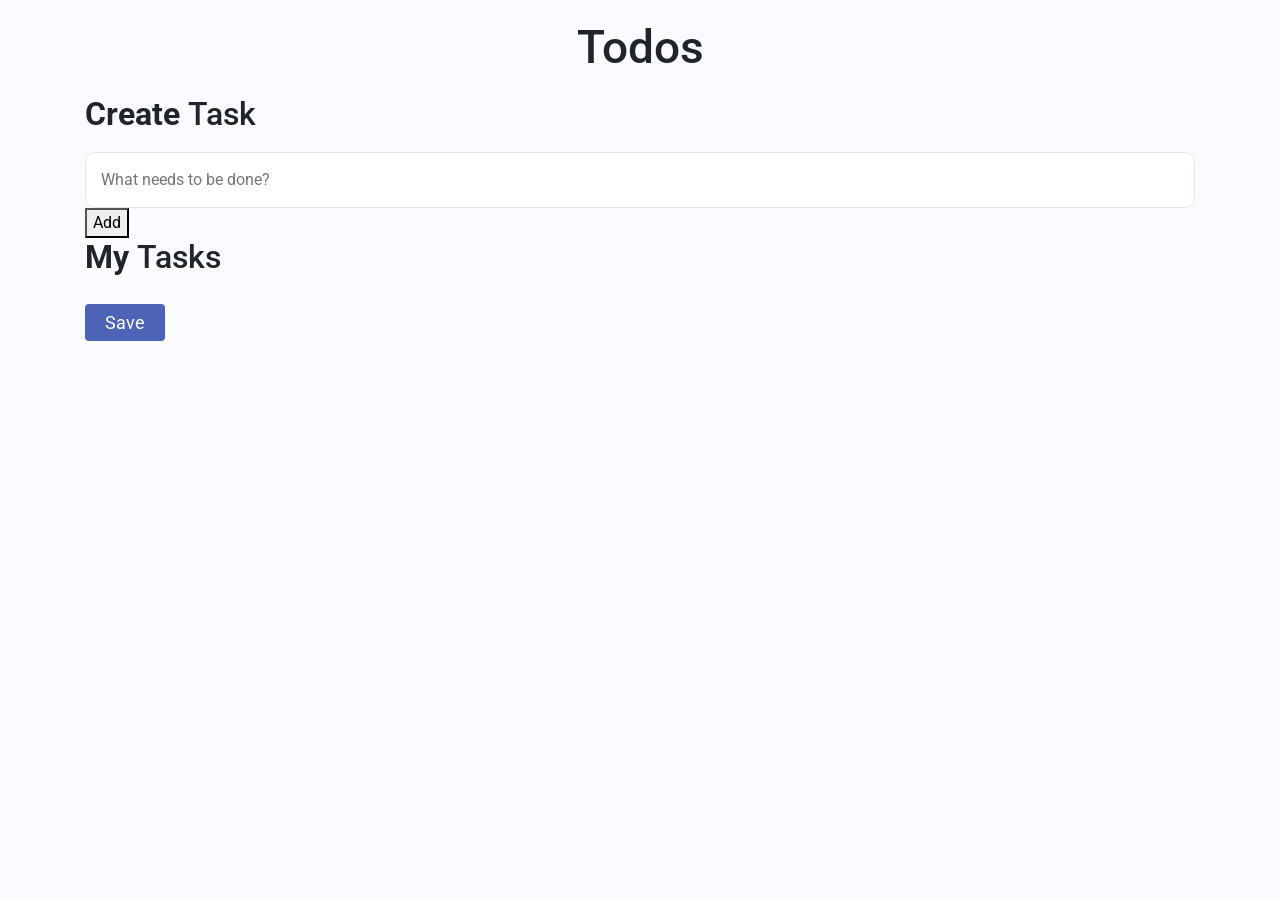
<file: todo.html>
<!DOCTYPE html>
<html>

<head>
    <link rel="stylesheet" href="https://stackpath.bootstrapcdn.com/bootstrap/4.5.2/css/bootstrap.min.css" integrity="sha384-JcKb8q3iqJ61gNV9KGb8thSsNjpSL0n8PARn9HuZOnIxN0hoP+VmmDGMN5t9UJ0Z" crossorigin="anonymous" />
    <script src="https://code.jquery.com/jquery-3.5.1.slim.min.js" integrity="sha384-DfXdz2htPH0lsSSs5nCTpuj/zy4C+OGpamoFVy38MVBnE+IbbVYUew+OrCXaRkfj" crossorigin="anonymous"></script>
    <script src="https://cdn.jsdelivr.net/npm/popper.js@1.16.1/dist/umd/popper.min.js" integrity="sha384-9/reFTGAW83EW2RDu2S0VKaIzap3H66lZH81PoYlFhbGU+6BZp6G7niu735Sk7lN" crossorigin="anonymous"></script>
    <script src="https://stackpath.bootstrapcdn.com/bootstrap/4.5.2/js/bootstrap.min.js" integrity="sha384-B4gt1jrGC7Jh4AgTPSdUtOBvfO8shuf57BaghqFfPlYxofvL8/KUEfYiJOMMV+rV" crossorigin="anonymous"></script>
    <link rel="stylesheet" href="https://cdnjs.cloudflare.com/ajax/libs/font-awesome/6.0.0-beta3/css/all.min.css">

    
    <link rel="stylesheet" href="https://cdnjs.cloudflare.com/ajax/libs/font-awesome/6.0.0-beta3/css/all.min.css">
    <link rel="stylesheet" href="todo.css">  
</head>

<body>
    
    <div class="todos-bg-container">
        <div class="container">
            <div class="row">
                <div class="col-12">
                    <h1 class="todos-heading">Todos</h1>
                    <h1 class="create-task-heading">
                        Create <span class="create-task-heading-subpart">Task</span>
                    </h1>
                    <input type="text" id="todoUserInput" placeholder="What needs to be done?" class="todo-user-input" />
                    <button class="add-todo-button" id='addTodoButton'>Add</button>
                    <h1 class="todo-items-heading">
                        My <span class="todo-items-heading-subpart">Tasks</span>
                    </h1>
                    <ul class="todo-items-container" id="todoItemsContainer"></ul>
                    <button class="button" id="saveTodoButton">Save</button>
                </div>
            </div>
        </div>
    </div>
<script src="todo.js"></script>
</body>

</html>
</file>
<file: todo.css>
@import url("https://fonts.googleapis.com/css2?family=Bree+Serif&family=Caveat:wght@400;700&family=Lobster&family=Monoton&family=Open+Sans:ital,wght@0,400;0,700;1,400;1,700&family=Playfair+Display+SC:ital,wght@0,400;0,700;1,700&family=Playfair+Display:ital,wght@0,400;0,700;1,700&family=Roboto:ital,wght@0,400;0,700;1,400;1,700&family=Source+Sans+Pro:ital,wght@0,400;0,700;1,700&family=Work+Sans:ital,wght@0,400;0,700;1,700&display=swap");

.todos-bg-container {
    background-color: #f9fbfe;
    height: 100vh;
}

.todos-heading {
    text-align: center;
    font-family: "Roboto";
    font-size: 46px;
    font-weight: 500;
    margin-top: 20px;
    margin-bottom: 20px;
}

.create-task-heading {
    font-family: "Roboto";
    font-size: 32px;
    font-weight: 700;
}

.create-task-heading-subpart {
    font-family: "Roboto";
    font-size: 32px;
    font-weight: 500;
}

.todo-items-heading {
    font-family: "Roboto";
    font-size: 32px;
    font-weight: 700;
}

.todo-items-heading-subpart {
    font-family: "Roboto";
    font-size: 32px;
    font-weight: 500;
}

.todo-items-container {
    margin: 0px;
    padding: 0px;
}

.todo-item-container {
    margin-top: 15px;
}

.todo-user-input {
    background-color: white;
    width: 100%;
    border-style: solid;
    border-width: 1px;
    border-color: #e4e7eb;
    border-radius: 10px;
    margin-top: 10px;
    padding: 15px;
}

.button {
    color: white;
    background-color: #4c63b6;
    font-family: "Roboto";
    font-size: 18px;
    border-width: 0px;
    border-radius: 4px;
    margin-top: 20px;
    margin-bottom: 50px;
    padding-top: 5px;
    padding-bottom: 5px;
    padding-right: 20px;
    padding-left: 20px;
}

.label-container {
    background-color: #e6f6ff;
    width: 100%;
    border-style: solid;
    border-width: 5px;
    border-color: #096f92;
    border-right: none;
    border-top: none;
    border-bottom: none;
    border-radius: 4px;
}

.checkbox-input {
    width: 20px;
    height: 20px;
    margin-top: 12px;
    margin-right: 12px;
}

.checkbox-label {
    font-family: "Roboto";
    font-size: 16px;
    font-weight: 400;
    width: 82%;
    margin: 0px;
    padding-top: 10px;
    padding-bottom: 10px;
    padding-left: 20px;
    padding-right: 20px;
    border-radius: 5px;
}

.delete-icon-container {
    text-align: right;
    width: 18%;
}

.delete-icon {
    padding: 15px;
}

.checked {
    text-decoration: line-through;
}
</file>
